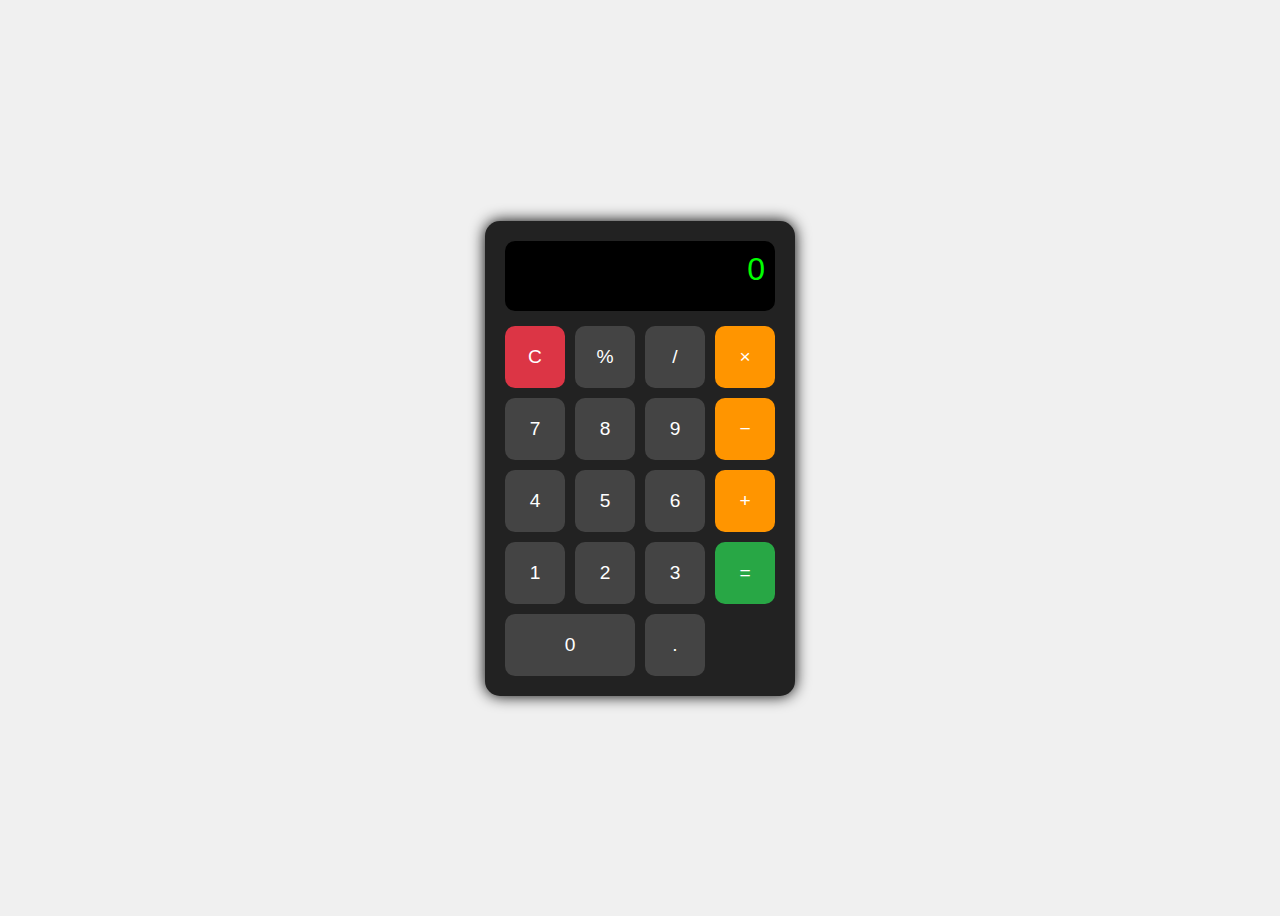
<file: Calculadora/index.html>
<!DOCTYPE html>
<html lang="pt">
<head>
  <meta charset="UTF-8">
  <title>Calculadora</title>
  <style>
    body {
      font-family: Arial, sans-serif;
      display: flex;
      justify-content: center;
      align-items: center;
      height: 100vh;
      background: #f0f0f0;
    }

    .calculadora {
      background: #222;
      padding: 20px;
      border-radius: 15px;
      box-shadow: 0 0 15px #000;
    }

    .display {
      background: #000;
      color: #0f0;
      font-size: 2em;
      text-align: right;
      padding: 10px;
      border-radius: 10px;
      margin-bottom: 15px;
      height: 50px;
    }

    .botoes {
      display: grid;
      grid-template-columns: repeat(4, 60px);
      gap: 10px;
    }

    button {
      padding: 20px;
      font-size: 1.2em;
      border: none;
      border-radius: 10px;
      background: #444;
      color: white;
      cursor: pointer;
    }

    button:hover {
      background: #666;
    }

    .operador {
      background: #ff9500;
    }

    .igual {
      background: #28a745;
    }

    .limpar {
      background: #dc3545;
    }
  </style>
</head>
<body>

  <div class="calculadora">
    <div class="display" id="display">0</div>
    <div class="botoes">
      <button onclick="limpar()" class="limpar">C</button>
      <button onclick="adicionar('%')">%</button>
      <button onclick="adicionar('/')">/</button>
      <button onclick="adicionar('*')" class="operador">×</button>

      <button onclick="adicionar('7')">7</button>
      <button onclick="adicionar('8')">8</button>
      <button onclick="adicionar('9')">9</button>
      <button onclick="adicionar('-')" class="operador">−</button>

      <button onclick="adicionar('4')">4</button>
      <button onclick="adicionar('5')">5</button>
      <button onclick="adicionar('6')">6</button>
      <button onclick="adicionar('+')" class="operador">+</button>

      <button onclick="adicionar('1')">1</button>
      <button onclick="adicionar('2')">2</button>
      <button onclick="adicionar('3')">3</button>
      <button onclick="calcular()" class="igual">=</button>

      <button onclick="adicionar('0')" style="grid-column: span 2;">0</button>
      <button onclick="adicionar('.')">.</button>
    </div>
  </div>

  <script src="script.js"></script>
</body>
</html>
</file>
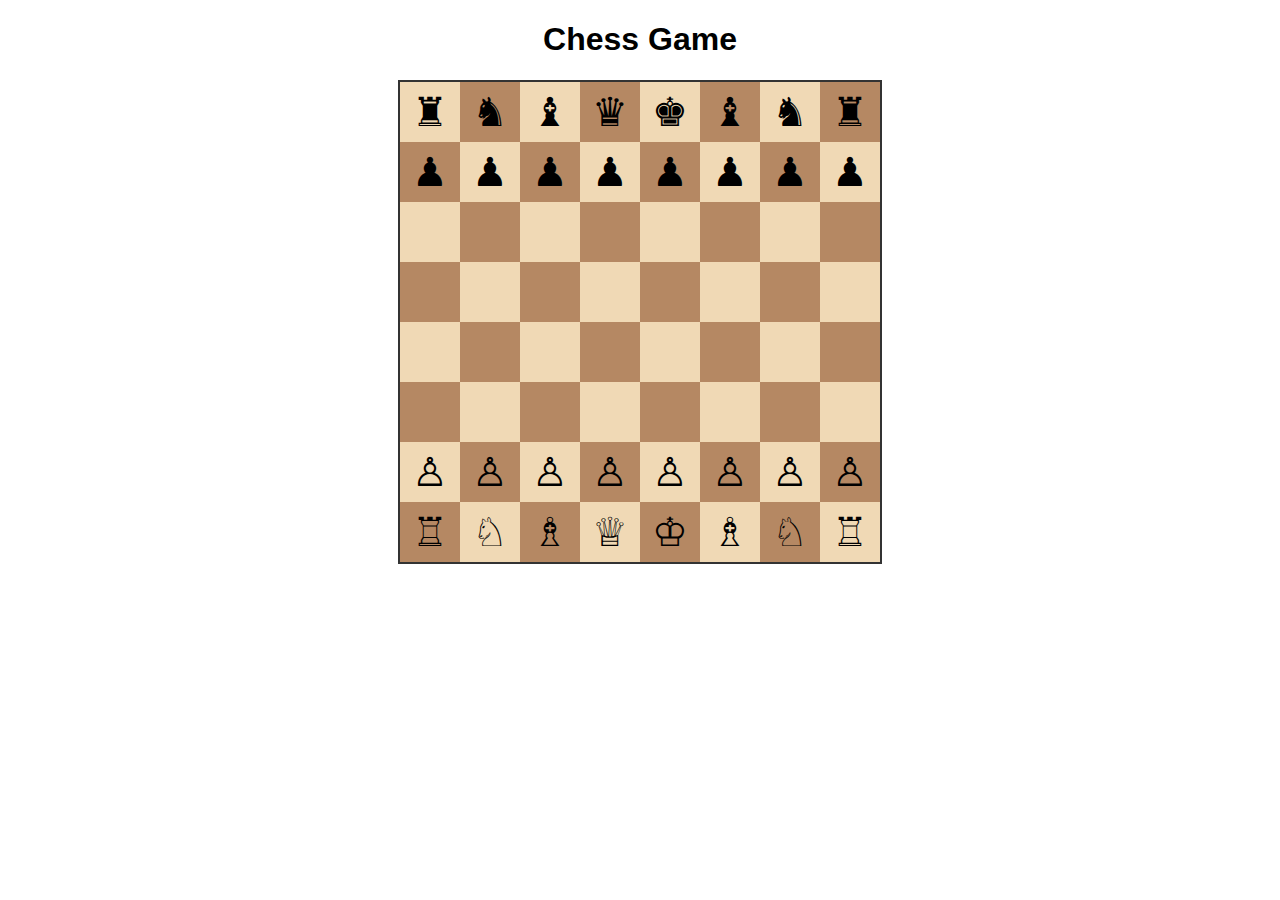
<file: Chess/index.html>
<!DOCTYPE html>
<html lang="en">
<head>
  <meta charset="UTF-8" />
  <meta name="viewport" content="width=device-width, initial-scale=1" />
  <title>Chess Game</title>
  <link rel="stylesheet" href="style.css" />
</head>
<body>
  <h1>Chess Game</h1>
  <div id="chessboard"></div>

  <script src="script.js"></script>
</body>
</html>
</file>
<file: Chess/style.css>
body {
  font-family: Arial, sans-serif;
  text-align: center;
  margin: 20px;
}

#chessboard {
  width: 480px;
  height: 480px;
  margin: 0 auto;
  display: grid;
  grid-template-columns: repeat(8, 1fr);
  grid-template-rows: repeat(8, 1fr);
  border: 2px solid #333;
  user-select: none;
}

.square {
  width: 60px;
  height: 60px;
  font-size: 40px;
  line-height: 60px;
  text-align: center;
  vertical-align: middle;
  cursor: pointer;
  position: relative;
}

.white {
  background-color: #f0d9b5;
}

.black {
  background-color: #b58863;
}

.selected {
  outline: 3px solid #4caf50;
  outline-offset: -3px;
}

.dot {
  width: 12px;
  height: 12px;
  border-radius: 50%;
  background-color: rgba(0, 0, 0, 0.3);
  position: absolute;
  top: 50%;
  left: 50%;
  transform: translate(-50%, -50%);
  pointer-events: none;
}
</file>
